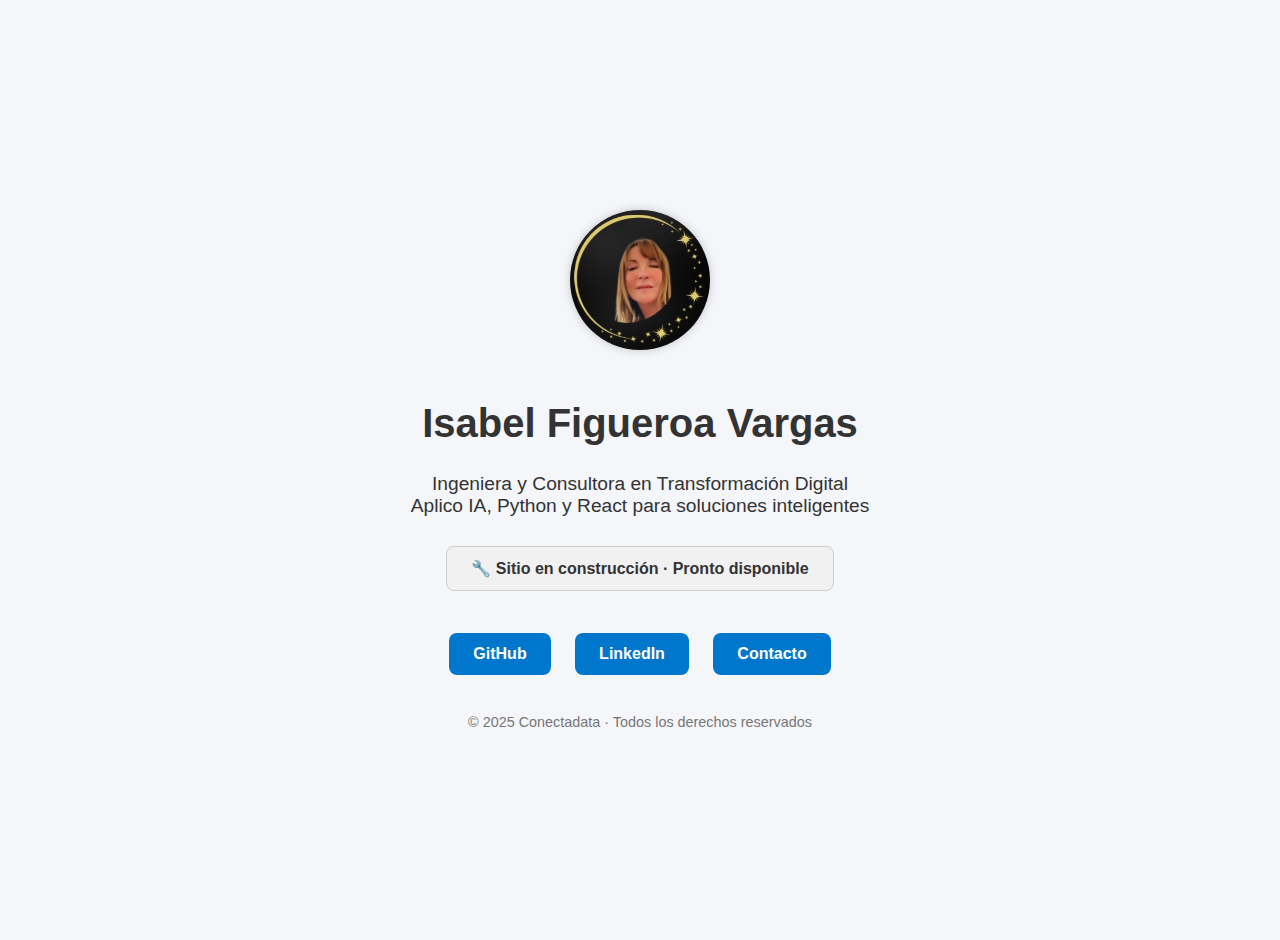
<file: index.html>
<!DOCTYPE html>
<html lang="es">
  <head>
  <meta charset="UTF-8" />
  <meta name="viewport" content="width=device-width, initial-scale=1.0" />
  <meta name="description" content="Landing profesional de Isabel Figueroa Vargas, ingeniera y consultora en transformación digital" />
  <title>Isabel Figueroa | Conectadata</title>
  <link rel="icon" href="assets/img/favicon.ico" type="image/x-icon" />
  <link rel="stylesheet" href="assets/css/style.css" />

  <!-- Google tag (gtag.js) -->
  <script async src="https://www.googletagmanager.com/gtag/js?id=G-444CXTLPBJ"></script>
  <script>
    window.dataLayer = window.dataLayer || [];
    function gtag(){dataLayer.push(arguments);}
    gtag('js', new Date());

    gtag('config', 'G-444CXTLPBJ');
  </script>
</head>
  <meta charset="UTF-8" />
  <meta name="viewport" content="width=device-width, initial-scale=1.0" />
  <meta name="description" content="Landing profesional de Isabel Figueroa Vargas, ingeniera y consultora en transformación digital" />
  <title>Isabel Figueroa | Conectadata</title>
  <link rel="icon" href="assets/img/favicon.ico" type="image/x-icon" />
  <link rel="stylesheet" href="assets/css/style.css" />
</head>
<body>
  <img src="assets/img/isa.jpg" alt="Fotografía de Isabel Figueroa" class="foto-perfil" />
  <h1>Isabel Figueroa Vargas</h1>
  <p>Ingeniera y Consultora en Transformación Digital<br>
     Aplico IA, Python y React para soluciones inteligentes</p>

  <div class="construccion">🔧 Sitio en construcción · Pronto disponible</div>

  <div>
    <a href="https://github.com/IsabelFigueroaV" class="button" target="_blank" rel="noopener noreferrer">GitHub</a>
    <a href="https://www.linkedin.com/in/isabelfigueroav/?utm_medium=social&utm_source=landing&utm_campaign=perfil" class="button" target="_blank" rel="noopener noreferrer">LinkedIn</a>
    <a href="mailto:isabelfigueroavargas@rrhh1313.onmicrosoft.com" class="button">Contacto</a>
  </div>

  <footer>
    © 2025 Conectadata · Todos los derechos reservados
  </footer>
</body>
</html>
</file>
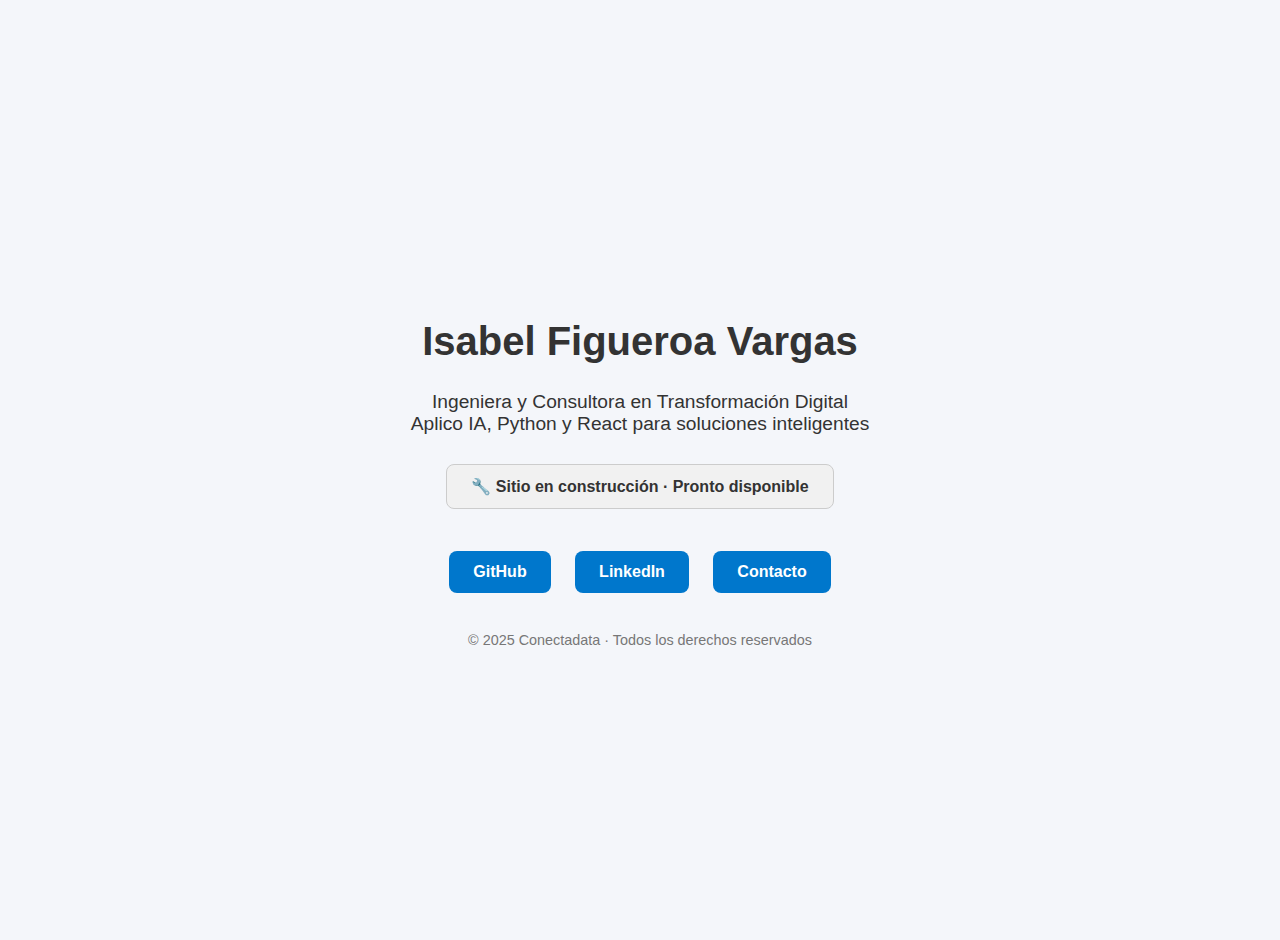
<file: temp.html>
<!DOCTYPE html>
<html lang="es">
<head>
  <meta charset="UTF-8" />
  <meta name="viewport" content="width=device-width, initial-scale=1.0"/>
  <title>Isabel Figueroa | Conectadata</title>
  <link rel="icon" href="favicon.ico" type="image/x-icon">

  <style>
    body {
      font-family: 'Segoe UI', sans-serif;
      margin: 0;
      background: #f4f6fa;
      color: #333;
      display: flex;
      flex-direction: column;
      align-items: center;
      justify-content: center;
      min-height: 100vh;
      padding: 20px;
      text-align: center;
    }

    h1 {
      font-size: 2.5em;
      margin-bottom: 0.2em;
    }

    p {
      font-size: 1.2em;
      margin-bottom: 1.5em;
    }

    .construccion {
      background: #f1f1f1;
      color: #333;
      border: 1px solid #ccc;
      padding: 12px 24px;
      border-radius: 8px;
      margin-bottom: 2em;
      font-weight: bold;
    }

    a.button {
      display: inline-block;
      margin: 10px;
      padding: 12px 24px;
      background: #0077cc;
      color: #fff;
      border-radius: 8px;
      text-decoration: none;
      font-weight: bold;
    }

    a.button:hover {
      background: #005fa3;
    }

    footer {
      margin-top: 2em;
      font-size: 0.9em;
      color: #777;
    }
  </style>
</head>
<body>
  <h1>Isabel Figueroa Vargas</h1>
  <p>Ingeniera y Consultora en Transformación Digital<br>
     Aplico IA, Python y React para soluciones inteligentes</p>

  <div class="construccion">🔧 Sitio en construcción · Pronto disponible</div>

  <div>
    <a href="https://github.com/IsabelFigueroaV" class="button" target="_blank">GitHub</a>
    <a href="https://www.linkedin.com/in/isabel-figueroa-vargas" class="button" target="_blank">LinkedIn</a>
    <a href="mailto:isabelfigueroavargas@rrhh1313.onmicrosoft.com" class="button">Contacto</a>
  </div>

  <footer>
    © 2025 Conectadata · Todos los derechos reservados
  </footer>
</body>
</html>
</file>
<file: assets/css/style.css>
body {
  font-family: 'Segoe UI', sans-serif;
  margin: 0;
  background: #f4f6fa;
  color: #333;
  display: flex;
  flex-direction: column;
  align-items: center;
  justify-content: center;
  min-height: 100vh;
  padding: 20px;
  text-align: center;
}

h1 {
  font-size: 2.5em;
  margin-bottom: 0.2em;
}

p {
  font-size: 1.2em;
  margin-bottom: 1.5em;
}

.foto-perfil {
  width: 140px;
  height: 140px;
  border-radius: 50%;
  box-shadow: 0 0 10px rgba(0,0,0,0.2);
  margin-bottom: 1.5em;
  object-fit: cover;
}

.construccion {
  background: #f1f1f1;
  color: #333;
  border: 1px solid #ccc;
  padding: 12px 24px;
  border-radius: 8px;
  margin-bottom: 2em;
  font-weight: bold;
}

a.button {
  display: inline-block;
  margin: 10px;
  padding: 12px 24px;
  background: #0077cc;
  color: #fff;
  border-radius: 8px;
  text-decoration: none;
  font-weight: bold;
}

a.button:hover {
  background: #005fa3;
}

footer {
  margin-top: 2em;
  font-size: 0.9em;
  color: #777;
}
</file>
